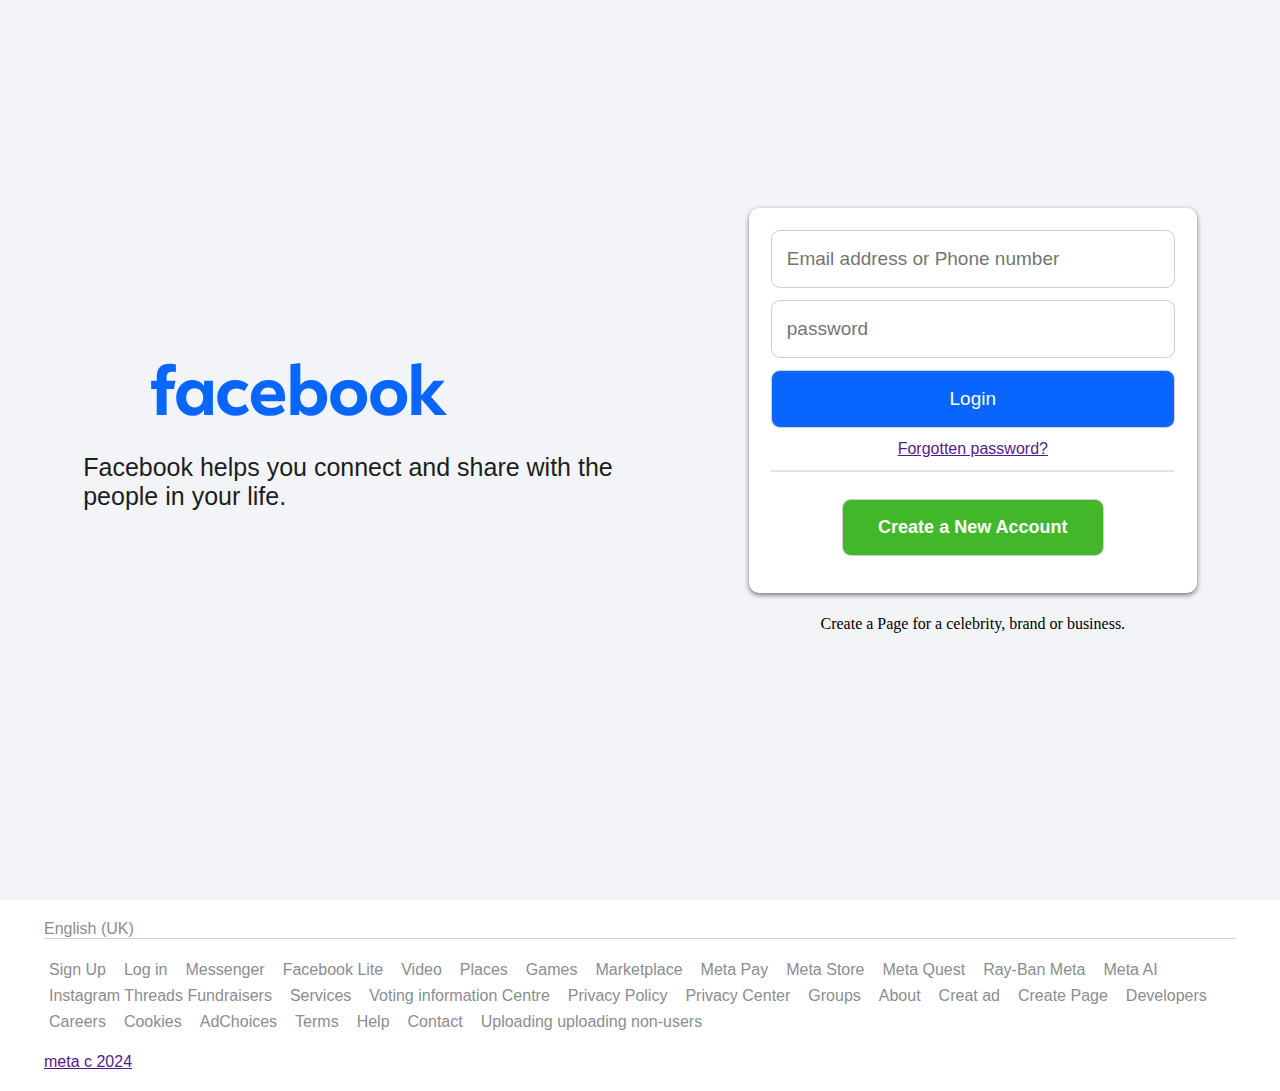
<file: index.html>
<!DOCTYPE html>
<html lang="en">
<head>
    <meta charset="UTF-8">
    <meta name="viewport" content="width=device-width, initial-scale=1.0">
    <title>Document</title>

    <link rel="stylesheet" href="index.css">
</head>
<body>
    
    <!-- loader -->
        <div class="loader">
            <div></div>
            <div></div>
            <div></div>
        </div>

    <!--  -->


    <div id="main">

        <div class="left">
            <img src="4lCu2zih0ca.svg" alt="logo">

            <h2>Facebook helps you connect and share with the people in your life.</h2>
        </div>  <!--left-->

        <div class="right"> 
            <form action="">
                <input type="text" placeholder="Email address or Phone number">
                <input type="password" placeholder="password">
                <button id="login">Login</button>
                <a href="">Forgotten password?</a>

            <hr>

                <button id="creat">Create a New Account</button>
            </form>

            
            <p>Create a Page for a celebrity, brand or business.</p>
        </div>   <!--right-->

    </div>

    <footer>

<ul class="language">
   <li>English (UK)</li>
   <li></li>
</ul>
<ul class="links">
   <li>Sign Up</li>
   <li>Log in</li>
   <li>Messenger</li>
   <li>Facebook Lite</li>
   <li>Video</li>
   <li>Places</li>
   <li>Games</li>
   <li>Marketplace</li>
   <li>Meta Pay</li>
   <li>Meta Store</li>
   <li>Meta Quest</li>
   <li>Ray-Ban Meta</li>
   <li>Meta AI</li>
   <li>Instagram Threads Fundraisers</li>
   <li>Services</li>
   <li>Voting information Centre</li>
   <li>Privacy Policy</li>
   <li>Privacy Center</li>
   <li>Groups</li>
   <li> About</li>
   <li>Creat ad</li>
   <li>Create Page</li>
   <li>Developers</li>
   <li>Careers</li>
   <li>Cookies</li>
   <li>AdChoices</li>
   <li>Terms</li>
   <li>Help</li>
   <li>Contact</li>
   <li>Uploading uploading non-users</li>
</ul>

<a href="">meta c 2024</a>

    </footer>

<audio src="fart-83471.mp3"></audio>

    <script src="index.js">
    </script>
</body>
</html>
</file>
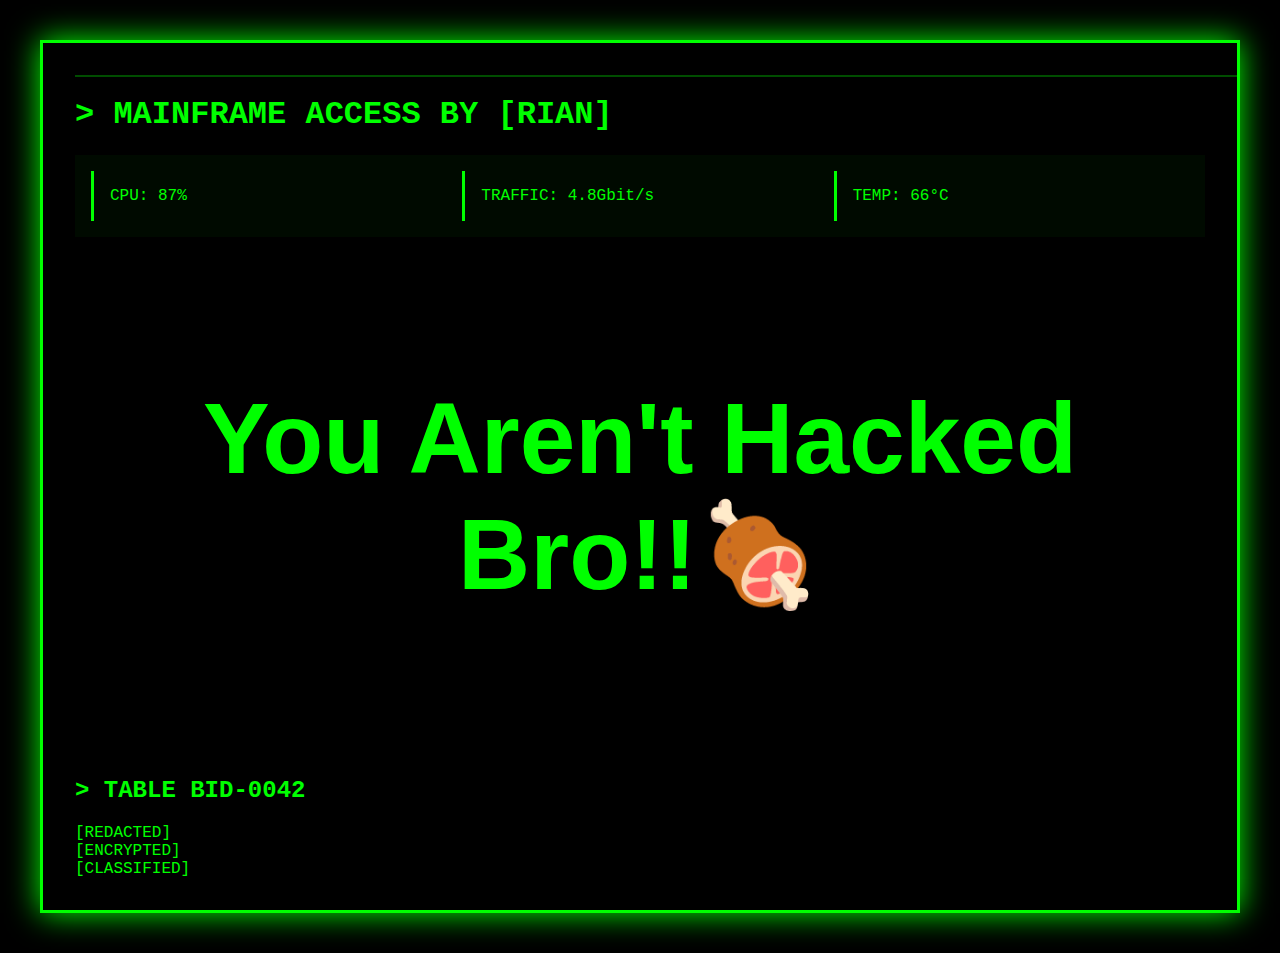
<file: deep3.html>
<!DOCTYPE html>
<html lang="en">
<head>
    <meta charset="UTF-8">
    <meta name="viewport" content="width=device-width, initial-scale=1.0">
    <title>Mainframe Access v4.5</title>
    <style>
        :root {
            --neon-green: #0f0;
            --neon-blue: #08f;
            --dark-bg: #000;
            --glow: 0 0 10px;
        }

        body {
            background: var(--dark-bg);
            color: var(--neon-green);
            font-family: 'Courier New', monospace;
            padding: 2rem;
        }

        .mainframe-container {
            border: 3px solid var(--neon-green);
            box-shadow: 0 0 30px var(--neon-green);
            padding: 2rem;
            position: relative;
            overflow: hidden;
        }

        .status-panel {
            display: grid;
            grid-template-columns: repeat(auto-fit, minmax(200px, 1fr));
            gap: 1rem;
            padding: 1rem;
            background: rgba(0, 20, 0, 0.5);
        }

        .status-item {
            position: relative;
            padding: 1rem;
            border-left: 3px solid var(--neon-green);
        }

        .search-bar {
            background: transparent;
            border: 1px solid var(--neon-green);
            color: var(--neon-green);
            padding: 1rem;
            width: 100%;
            margin: 2rem 0;
            font-family: inherit;
        }

        .data-table {
            display: grid;
            grid-template-columns: repeat(auto-fit, minmax(300px, 1fr));
            gap: 1rem;
        }

        .cyber-glitch {
            animation: glitch 1s infinite;
        }

        @keyframes glitch {
            0% { text-shadow: var(--glow) var(--neon-green); }
            25% { transform: skew(5deg); }
            50% { text-shadow: -2px 0 var(--neon-blue), 2px 0 var(--neon-green); }
            75% { transform: skew(-5deg); }
        }

        .scan-line {
            position: absolute;
            width: 100%;
            height: 2px;
            background: rgba(0, 255, 0, 0.3);
            animation: scan 3s linear infinite;
            animation-delay:-2s;
        }

        @keyframes scan {
            0% { top: 0; }
            100% { top: 100%; }
        }






        /* 0000 */
        #ghonta{
            font-size: 100px;
            text-transform:capitalize;
            font-family: sans-serif;
            font-weight:bold;
            text-align:center;
            padding:44px 0;
            position: relative;
        }

        #ghonta img{
            width:320px;
            position: absolute;
            top:50%;
            left:50%;
            border-radius:50%;
                transform:translate(0%, -100%);
                animation-name: hi;
                animation-duration: 3s;
                animation-delay: 2s;
                animation-timing-function: linear;
                animation-iteration-count: 1;
                animation-fill-mode: forwards;

                opacity: 0;
        }

        @keyframes hi{
            0%{

                opacity: 0;

            }

            40%{
                opacity: 1;
                transform: translate(0% , -50%);
            }
            90%{
                opacity: 1;
                
            }
            100%{
                opacity: 0;
                transform: translate(-50% , -50%);
            }
        }




        /* media  */

        @media all and (max-width:800px){
            h1{
                font-size: 30px;
            }

            #ghonta{
            font-size: 40px;
            text-transform:capitalize;
            font-family: sans-serif;
            font-weight:bold;
            text-align:center;
            padding:44px 0;
            position: relative;
        }

        #ghonta img{
            width:120px;
        }  };





    </style>
</head>
<body>
    
    <div class="mainframe-container">
        <div class="scan-line"></div>
        
        <h1 class="cyber-glitch">> MAINFRAME ACCESS BY [RIAN]</h1>
        
        <div class="status-panel">
            <div class="status-item">
                CPU: <span id="cpu-load">87%</span>
                <div class="progress-bar"></div>
            </div>
            <div class="status-item">
                TRAFFIC: <span id="network-traffic">4.8Gbit/s</span>
                <div class="signal-strength"></div>
            </div>
            <div class="status-item">
                TEMP: <span id="sys-temp">66°C</span>
                <div class="temp-gauge"></div>
            </div>
        </div>

        <!-- <input type="text" class="search-bar" placeholder="> ENTER SEARCH PARAMETERS..."> -->

        <div id="ghonta">
            <p>you aren't hacked bro!!🍖</p> 

            <img src="que-rollo.gif" alt="">
        </div>

        <div class="data-table">
            <div class="table-column">
                <h2>> TABLE BID-0042</h2>
                <div class="table-entry">[REDACTED]</div>
                <div class="table-entry">[ENCRYPTED]</div>
                <div class="table-entry">[CLASSIFIED]</div>
            </div>
        </div>

       
    </div>

    <script>
        // Dynamic system monitoring
        function updateStats() {
            document.getElementById('cpu-load').textContent = 
                `${Math.floor(Math.random() * 40 + 60)}%`;
            
            document.getElementById('network-traffic').textContent = 
                `${(Math.random() * 5).toFixed(1)}Gbit/s`;
            
            document.getElementById('sys-temp').textContent = 
                `${Math.floor(Math.random() * 20 + 60)}°C`;
        }

        setInterval(updateStats, 2000);

        // Interactive search bar
        // document.querySelector('.search-bar').addEventListener('keyup', (e) => {
        //     if(e.key === 'Enter') {
        //         const searchTerm = e.target.value;
        //         alert(`> SEARCHING ARCHIVES FOR: ${searchTerm}`);
        //         e.target.value = '';
        //     }
        // });
    </script>
</body>
</html>
</file>
<file: index.css>
::-webkit-scrollbar{
    width:18px;
    padding:3px;

}
::-webkit-scrollbar-thumb{
    background-color: rgb(174, 174, 174);
    border-radius: 33px;
    border:5px solid black;
}

::-webkit-scrollbar-track{
    background-color: black;
   
}



*{
    padding:0;
    margin:0;
    box-sizing: border-box;
}

body{
    position: relative;
}

.loader{
    position: absolute;
    top:50vh;
    left:50%;
    transform: translate(-50% , -50%);
    width:20%;
    height:25px;
    border:1px solid gray;
     border-radius: 55px;
    background-color: rgba(114, 133, 183, 0.382);
    display:flex;
    align-items: center;
    justify-content: center;
  position:relative;
  overflow:hidden;
	display:none;

}

.loader div{
    width:25px;
    height:25px;
    border-radius: 50%;
    background-color: rgb(0, 123, 255);
     position:absolute;
     right:101%;
     transition:1s; 
     
}

.loader div{
    animation-name:child;
    animation-duration: 3s;
    animation-delay: 0;
    animation-iteration-count:infinite;
    animation-timing-function:cubic-bezier(0.44, 1.05, 1, 0.14);
}

.loader div:nth-child(1){

    animation-delay: 1s;

}

.loader div:nth-child(2){  
    animation-delay: 0.5s;
}
.loader div:nth-child(2){  
    animation-delay: 0;
}

@keyframes child{
    to{
        
        right:-20px;
    }
}

/* ---- */

#main{
    width:100%;
    height:100vh;
    display:flex;
    /* flex-direction: column; */
    align-items: center;
    gap:7%;
    justify-content: center;
    background-color:#f2f4f7;
    padding-bottom:60px;
}
#main .left{
    /* background-color: red; */
    text-align: left;
    justify-content: start;
    /* height:50%; */
    max-width: 45%;
}

#main .left img{ 
   height:120px;
   margin-left:34px;
   /* background-color: green; */
}

#main .left h2{
    font-size: 25px;
    font-weight: 500;
    font-family: sans-serif;
    
    color:#1c1e21;
}


/* right */

.right{
    width: 35%;
}

.right form{
    display:flex;
    flex-direction: column;
    align-items: center;
    justify-content: center;
    width:100%;
    gap:12px;

    padding:22px;
    border-radius: 10px;
    background-color: #ffffff;
    box-shadow:0 2px 5px rgb(115, 115, 115);
    margin-bottom:22px;
    font-family: sans-serif;
}

.right form input,button{
    width:100%;
    font-size: 19px;
    padding:17px 15px;
    border-radius:9px;
    border:1px solid #cfcfcf;
    outline:none;
}

.right form input:focus{
    outline:2px solid black;
}


#login{
    background-color: #0866ff;
    color:white
}
#creat{
    background-color: #42b72a;
    color:white;
    width:65%;
    font-size: 18px;
    font-weight:900;
    margin:15px;

}

p{
    text-align: center;
}

hr{
    width:100%;
    border:1px solid #e4e4e4;
}


footer{
    padding:20px 44px;
    width:100%;
    display:flex;
    flex-direction:column;
    gap:22px;
    font-family:sans-serif;
    color:#8a8d91;

}

.language{
    list-style:none;
    border-bottom: 1px solid #cfcfcf;
}
footer .links{
    width:100%;
    display:flex;
    list-style:none;
    gap:8px;
    flex-wrap: wrap;
}
.links li{
    margin:0 5px;
}

@media all and (max-width:800px){
    #main{
        display:flex;
        flex-direction: column;
        justify-content: start;
        width:100%;
        min-height:fit-content;
	gap:4%;
	height:fit-content;
        
    }

    #main .left{
        max-width: 70%;
        text-align: center;
    }

    #main .left img{

        height: 95px;
   margin-left:0px;
    }

    #main .left h2{
        font-size: 16px; 
	font-weight:100;
    margin-bottom:25px;
    }


    #main .right{
        width:75%;
        min-width: 360px;
    }

    #creat{
        background-color: #42b72a;
        color:white;
        width:75%;
        font-size: 16px;
        font-weight:900;
        margin:15px;
    
    }


}
</file>
